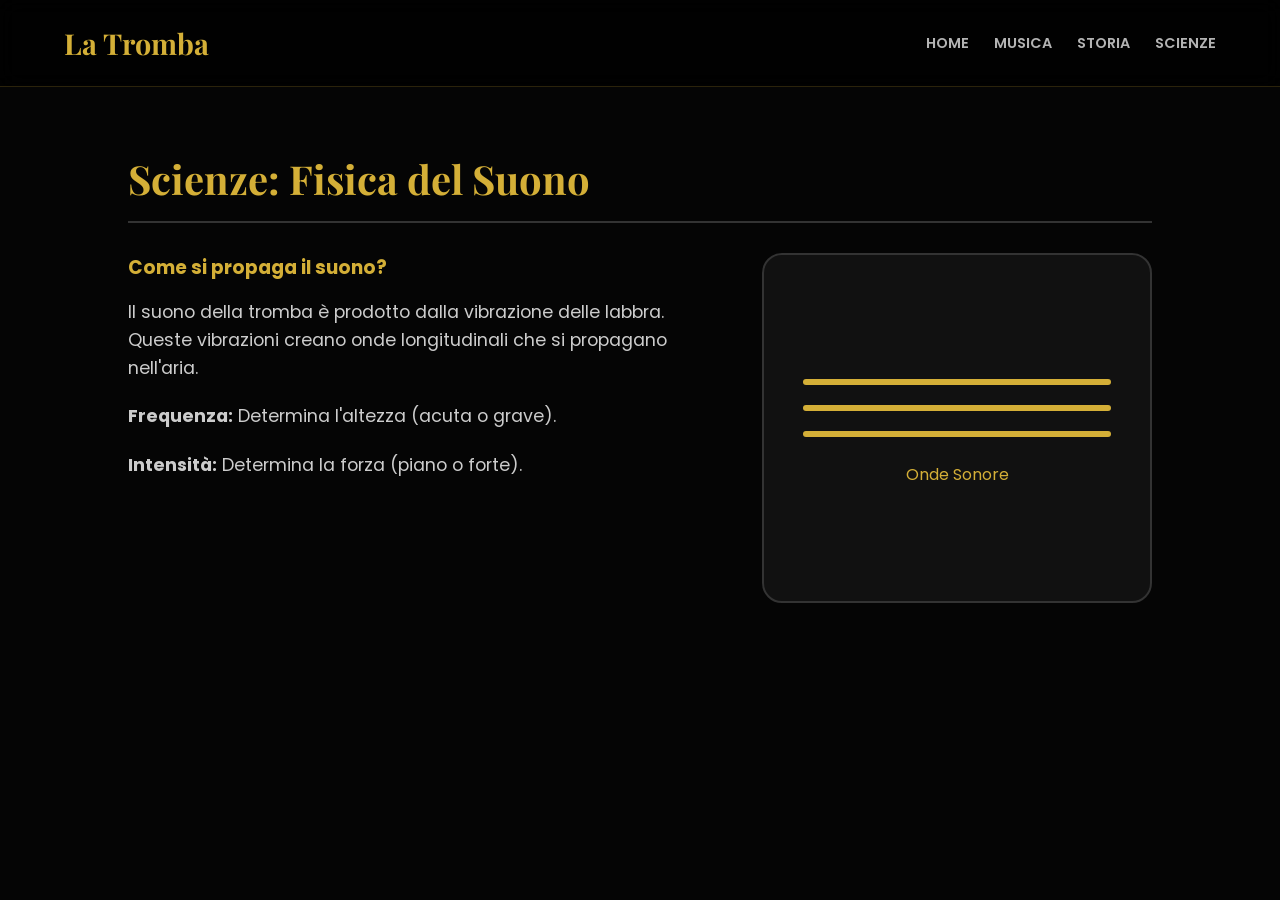
<file: scienze.html>
<!DOCTYPE html>
<html lang="it">
<head>
    <meta charset="UTF-8">
    <meta name="viewport" content="width=device-width, initial-scale=1.0">
    <title>Scienze - L'Acustica</title>
    <link rel="stylesheet" href="style.css">
    <link href="https://fonts.googleapis.com/css2?family=Playfair+Display:wght@700&family=Poppins:wght@300;400;600&display=swap" rel="stylesheet">
</head>
<body>

    <nav>
        <div class="logo">La Tromba</div>
        <ul>
            <li><a href="index.html">Home</a></li>
            <li><a href="musica.html">Musica</a></li>
            <li><a href="storia.html">Storia</a></li>
            <li><a href="scienze.html">Scienze</a></li>
        </ul>
    </nav>

    <main class="content-page">
        <h2>Scienze: Fisica del Suono</h2>
        
        <div class="layout-split">
            <div class="testo-tesina">
                <h3>Come si propaga il suono?</h3>
                <p>
                    Il suono della tromba è prodotto dalla vibrazione delle labbra. Queste vibrazioni creano onde longitudinali che si propagano nell'aria.
                </p>
                <div class="info-box">
                    <p><strong>Frequenza:</strong> Determina l'altezza (acuta o grave).</p>
                    <p><strong>Intensità:</strong> Determina la forza (piano o forte).</p>
                </div>
            </div>
            
            <div class="video-container">
                <div class="wave-visualizer">
                    <div class="wave"></div>
                    <div class="wave"></div>
                    <div class="wave"></div>
                    <p style="margin-top: 15px; color: #d4af37;">Onde Sonore</p>
                </div>
            </div>
        </div>
    </main>

</body>
</html>
</file>
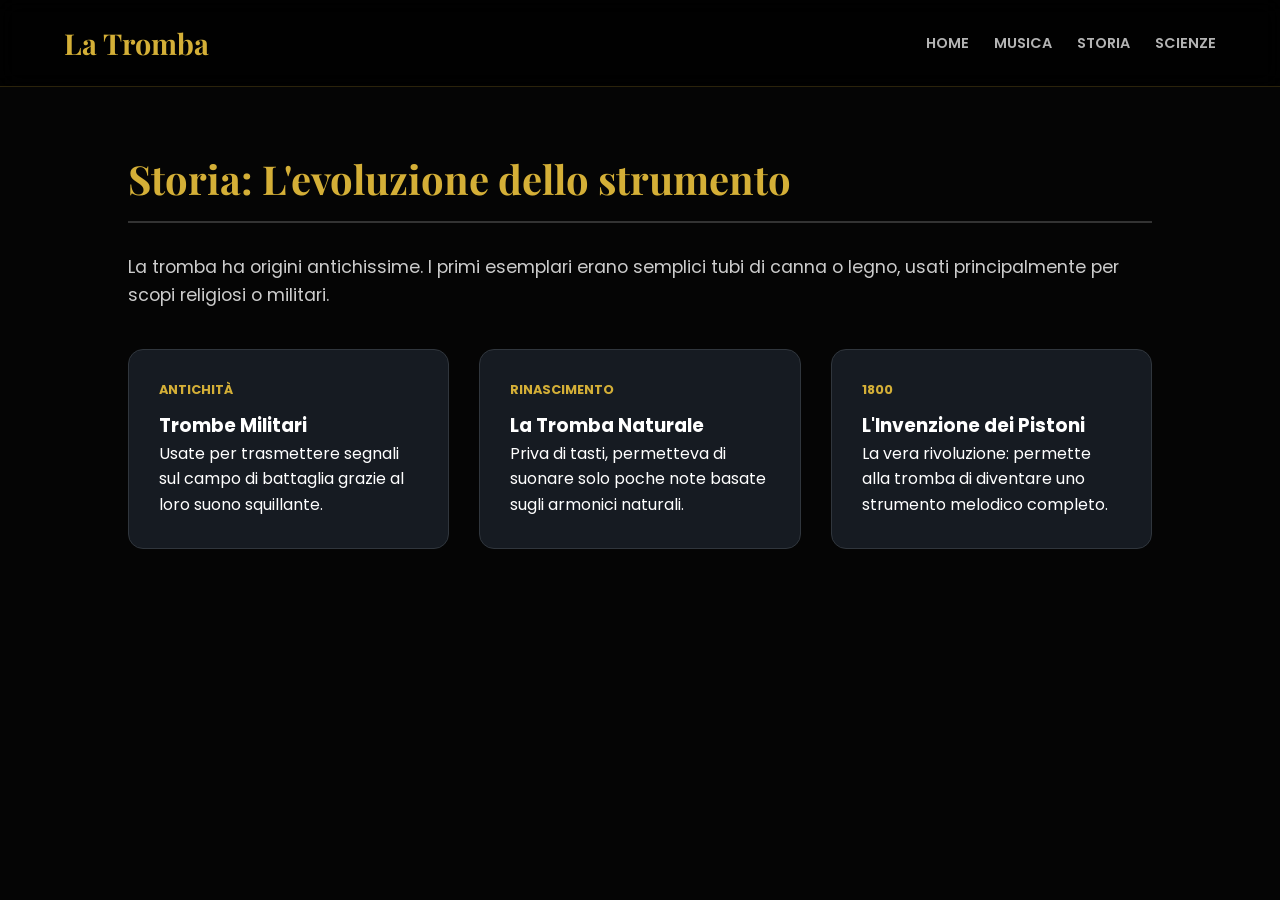
<file: storia.html>
<!DOCTYPE html>
<html lang="it">
<head>
    <meta charset="UTF-8">
    <meta name="viewport" content="width=device-width, initial-scale=1.0">
    <title>Storia - Le Origini</title>
    <link rel="stylesheet" href="style.css">
    <link href="https://fonts.googleapis.com/css2?family=Playfair+Display:wght@700&family=Poppins:wght@300;400;600&display=swap" rel="stylesheet">
</head>
<body>

    <nav>
        <div class="logo">La Tromba</div>
        <ul>
            <li><a href="index.html">Home</a></li>
            <li><a href="musica.html">Musica</a></li>
            <li><a href="storia.html">Storia</a></li>
            <li><a href="scienze.html">Scienze</a></li>
        </ul>
    </nav>

    <main class="content-page">
        <h2>Storia: L'evoluzione dello strumento</h2>
        
        <div class="testo-tesina">
            <p>
                La tromba ha origini antichissime. I primi esemplari erano semplici tubi di canna o legno, 
                usati principalmente per scopi religiosi o militari.
            </p>
        </div>

        <div class="storia-grid">
            <div class="storia-card">
                <div class="epoca">Antichità</div>
                <h3>Trombe Militari</h3>
                <p>Usate per trasmettere segnali sul campo di battaglia grazie al loro suono squillante.</p>
            </div>

            <div class="storia-card">
                <div class="epoca">Rinascimento</div>
                <h3>La Tromba Naturale</h3>
                <p>Priva di tasti, permetteva di suonare solo poche note basate sugli armonici naturali.</p>
            </div>

            <div class="storia-card">
                <div class="epoca">1800</div>
                <h3>L'Invenzione dei Pistoni</h3>
                <p>La vera rivoluzione: permette alla tromba di diventare uno strumento melodico completo.</p>
            </div>
        </div>
    </main>

</body>
</html>
</file>
<file: style.css>
/* --- RESET E BASI --- */
* { margin: 0; padding: 0; box-sizing: border-box; }

body {
    font-family: 'Poppins', sans-serif;
    background-color: #050505;
    color: #fff;
    line-height: 1.6;
}

/* --- NAVIGAZIONE (Comune a tutte le pagine) --- */
nav {
    display: flex;
    justify-content: space-between;
    align-items: center;
    padding: 20px 5%;
    background: rgba(0,0,0,0.8);
    backdrop-filter: blur(10px);
    border-bottom: 1px solid rgba(212, 175, 55, 0.2);
    position: sticky;
    top: 0;
    z-index: 1000;
}
nav .logo { font-family: 'Playfair Display', serif; color: #d4af37; font-size: 1.8rem; font-weight: bold; }
nav ul { display: flex; list-style: none; }
nav ul li { margin-left: 25px; }
nav ul li a { color: rgba(255,255,255,0.7); text-decoration: none; font-weight: 600; text-transform: uppercase; font-size: 0.9rem; transition: 0.3s; }
nav ul li a:hover { color: #d4af37; }

/* --- SPECIFICO PER LA HOME (Body bloccato) --- */
body.home-page {
    overflow: hidden; /* Niente scorrimento solo in Home */
    height: 100vh;
}

.sfondo-animato {
    position: fixed;
    top: 0; left: 0; width: 100%; height: 100%;
    background: radial-gradient(circle at center, #1a1a1a 0%, #000 70%);
    z-index: -1;
}

.mappa-concettuale-wrapper {
    height: calc(100vh - 80px);
    display: flex;
    justify-content: center;
    align-items: center;
    position: relative;
}

.titolo-centrale { text-align: center; z-index: 10; position: relative; padding: 20px; }
.titolo-centrale h1 {
    font-family: 'Playfair Display', serif; font-size: 4rem; color: #d4af37;
    background: linear-gradient(145deg, #f3e09a 0%, #d4af37 50%, #8a6c11 100%);
    -webkit-background-clip: text; -webkit-text-fill-color: transparent;
}

/* Nodi Mappa Home */
.nodi-container { position: absolute; width: 100%; height: 100%; top: 0; left: 0; }
.nodo {
    position: absolute; display: flex; justify-content: center; align-items: center;
    text-decoration: none; color: #fff; font-weight: bold; text-transform: uppercase;
    font-size: 0.75rem; border-radius: 50%; border: 2px solid #d4af37;
    background: linear-gradient(145deg, #333 0%, #1a1a1a 100%);
    transition: 0.4s; animation: floating 6s infinite ease-in-out;
    width: 100px; height: 100px; text-align: center;
}
.nodo:hover { transform: scale(1.1); background: #d4af37; color: #000; box-shadow: 0 0 30px #d4af37; }

/* Posizioni Nodi (Uguali a prima) */
.n-musica { top: 15%; left: 25%; width: 120px; height: 120px; }
.n-storia { top: 15%; left: 60%; width: 120px; height: 120px; }
.n-scienze { top: 40%; left: 80%; width: 120px; height: 120px; }
.n-tecnologia { top: 70%; left: 75%; }
.n-arte { top: 75%; left: 45%; }
.n-italiano { top: 70%; left: 15%; }
.n-geografia { top: 45%; left: 5%; }
.n-inglese { top: 25%; left: 10%; }
.n-francese { top: 5%; left: 43%; }
.n-religione { top: 55%; left: 25%; }
.n-motorie { top: 40%; left: 65%; }

@keyframes floating { 0%, 100% { transform: translateY(0); } 50% { transform: translateY(-15px); } }

/* --- SPECIFICO PER PAGINE INTERNE (Musica, Storia, Scienze) --- */
.content-page {
    padding: 60px 10%;
    max-width: 1400px;
    margin: 0 auto;
}

.content-page h2 {
    color: #d4af37; font-size: 2.5rem; margin-bottom: 30px;
    font-family: 'Playfair Display', serif; border-bottom: 2px solid #333; padding-bottom: 10px;
}

/* Ritorno al Layout Split (Testo a SX, Video a DX) */
.layout-split {
    display: flex;
    gap: 50px;
    align-items: flex-start;
    margin-top: 20px;
}

.testo-tesina { flex: 1.2; }
.testo-tesina h3 { color: #d4af37; margin-bottom: 15px; }
.testo-tesina p { margin-bottom: 20px; color: #ccc; font-size: 1.1rem; }

/* Video Quadrato Corretto */
.video-container { flex: 0.8; display: flex; justify-content: center; }
video {
    width: 100%;
    max-width: 450px;
    aspect-ratio: 1 / 1;
    object-fit: cover;
    border: 3px solid #d4af37;
    border-radius: 20px;
    box-shadow: 0 10px 30px rgba(0,0,0,0.5);
}

/* Storia Card */
.storia-grid { display: grid; grid-template-columns: repeat(auto-fit, minmax(280px, 1fr)); gap: 30px; margin-top: 40px; }
.storia-card { background: #161b22; padding: 30px; border-radius: 15px; border: 1px solid #30363d; transition: 0.3s; }
.storia-card:hover { border-color: #d4af37; transform: translateY(-10px); }
.epoca { color: #d4af37; font-weight: bold; text-transform: uppercase; font-size: 0.8rem; margin-bottom: 10px; }

/* Scienze Onde */
.wave-visualizer {
    width: 100%; max-width: 450px; height: 350px;
    background: #111; border: 2px solid #333; border-radius: 20px;
    display: flex; flex-direction: column; justify-content: center; align-items: center;
}
.wave { width: 80%; height: 6px; background: #d4af37; margin: 10px; border-radius: 10px; animation: pulse 2s infinite; }
@keyframes pulse { 50% { transform: scaleX(1.1); opacity: 0.5; } }

/* Responsive */
@media (max-width: 850px) {
    .layout-split { flex-direction: column; }
    .video-container { width: 100%; }
    .mappa-concettuale-wrapper { height: auto; padding: 50px 0; }
    .nodi-container { position: relative; display: grid; grid-template-columns: 1fr 1fr; gap: 10px; padding: 20px; }
    .nodo { position: relative !important; top: 0 !important; left: 0 !important; width: 100% !important; aspect-ratio: 1/1; }
}
</file>
